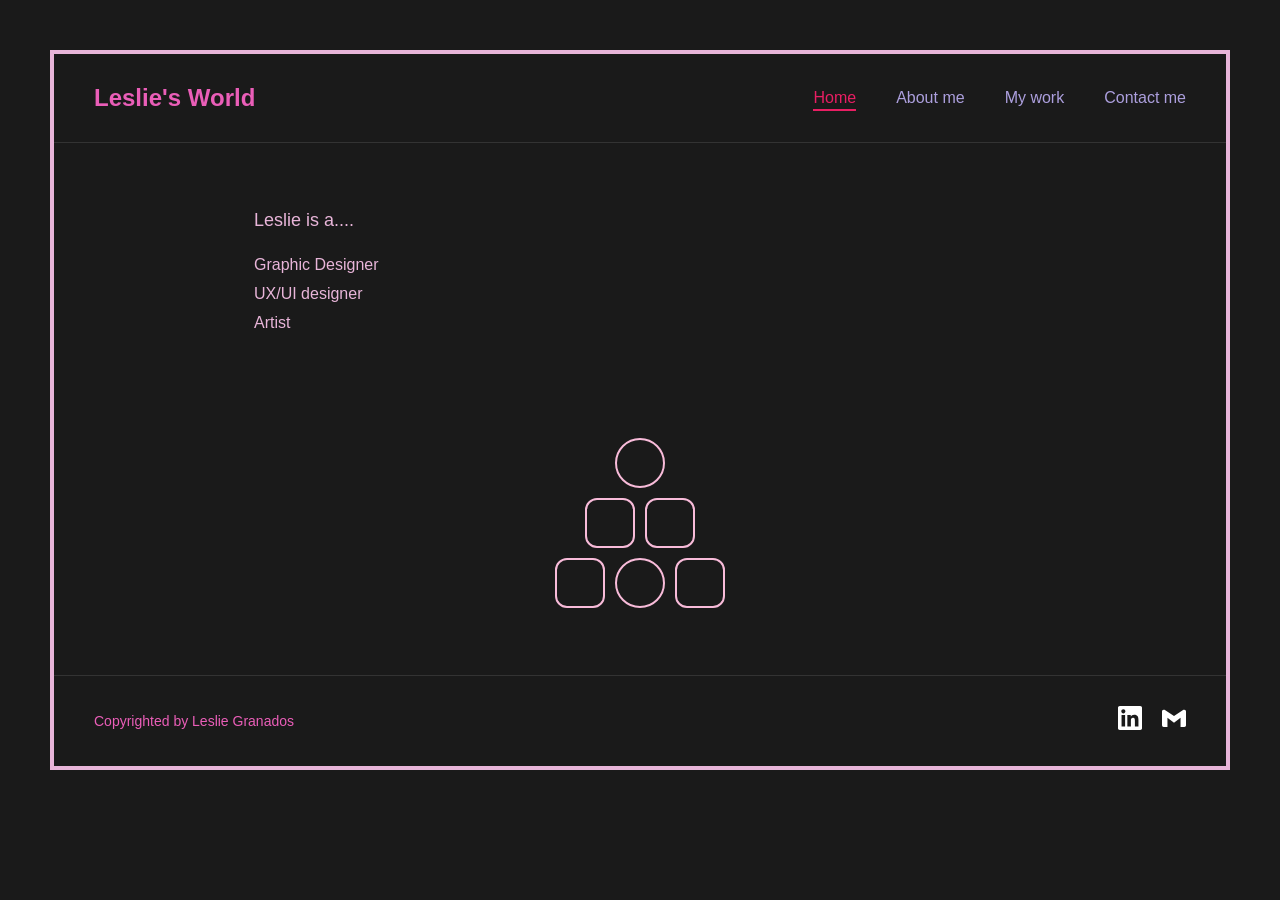
<file: index.html>
<!DOCTYPE html>
<html lang="en">
<head>
    <meta charset="UTF-8">
    <meta name="viewport" content="width=device-width, initial-scale=1.0">
    <link href="portfolio.css" rel="stylesheet">
    <meta name="description" content="Brief portfolio website of Leslie Granados, showcasing graphic design, UX/UI design, and artistic skills.">
    <title>Leslie's World - Portfolio</title>
</head>
<body>
    
    <div class="container">
     
        <header class="nav-header">
            <div class="name">Leslie's World</div>
            <nav>
                <ul class="nav-links">
                    <li><a href="index.html" class="active">Home</a></li>
                    <li><a href="about me.html">About me</a></li>
                    <li><a href="my work.html">My work</a></li>
                    <li><a href="contact me.html">Contact me</a></li>
                </ul>
            </nav>
        </header>

  
        <main class="main-content">
            <div class="left-content">
                <div class="me">
                    <h2>Leslie is a....</h2>
                    <div class="roles">
                        <div>Graphic Designer</div>
                        <div>UX/UI designer</div>
                        <div>Artist</div>
                    </div>
                </div>

            
                <div class="pyramid">
                    <div class="p1">
                        <div class="pyramid-circle"></div>
                    </div>
                    <div class="p1">
                        <div class="pyramid-square"></div>
                        <div class="pyramid-square"></div>
                    </div>
                    <div class="p1">
                        <div class="pyramid-square"></div>
                        <div class="pyramid-circle"></div>
                        <div class="pyramid-square"></div>
                    </div>
                </div>
            </div>
        </main>

      
    <script>
        document.querySelectorAll('.pyramid-square, .pyramid-circle').forEach(element => {
            element.addEventListener('mouseenter', function() {
                this.style.backgroundColor = '#f8bbd9';
                this.style.transition = 'background-color 0.3s ease';
            });
            
            element.addEventListener('mouseleave', function() {
                this.style.backgroundColor = 'transparent';
            });
        });
    </script>
   
        <footer class="footer">
            <div class="copyright">Copyrighted by Leslie Granados</div>
            <div class="social-icons">
                <a href="#" aria-label="LinkedIn">
                    <svg width="24" height="24" viewBox="0 0 24 24" fill="currentColor">
                        <path d="M20.447 20.452h-3.554v-5.569c0-1.328-.027-3.037-1.852-3.037-1.853 0-2.136 1.445-2.136 2.939v5.667H9.351V9h3.414v1.561h.046c.477-.9 1.637-1.85 3.37-1.85 3.601 0 4.267 2.37 4.267 5.455v6.286zM5.337 7.433c-1.144 0-2.063-.926-2.063-2.065 0-1.138.92-2.063 2.063-2.063 1.14 0 2.064.925 2.064 2.063 0 1.139-.925 2.065-2.064 2.065zm1.782 13.019H3.555V9h3.564v11.452zM22.225 0H1.771C.792 0 0 .774 0 1.729v20.542C0 23.227.792 24 1.771 24h20.451C23.2 24 24 23.227 24 22.271V1.729C24 .774 23.2 0 22.222 0h.003z"/>
                    </svg>
                </a>
                <a href="mailto:lesliejgran@gmail.com" aria-label="Email">
                    <svg width="24" height="24" viewBox="0 0 24 24" fill="currentColor">
                        <path d="M24 5.457v13.909c0 .904-.732 1.636-1.636 1.636h-3.819V11.73L12 16.64l-6.545-4.91v9.273H1.636A1.636 1.636 0 0 1 0 19.366V5.457c0-.904.732-1.636 1.636-1.636h.91L12 10.09l9.455-6.269h.909c.904 0 1.636.732 1.636 1.636z"/>
                    </svg>
                </a>
            </div>
        </footer>
    </div>
</body>
</html>
</file>
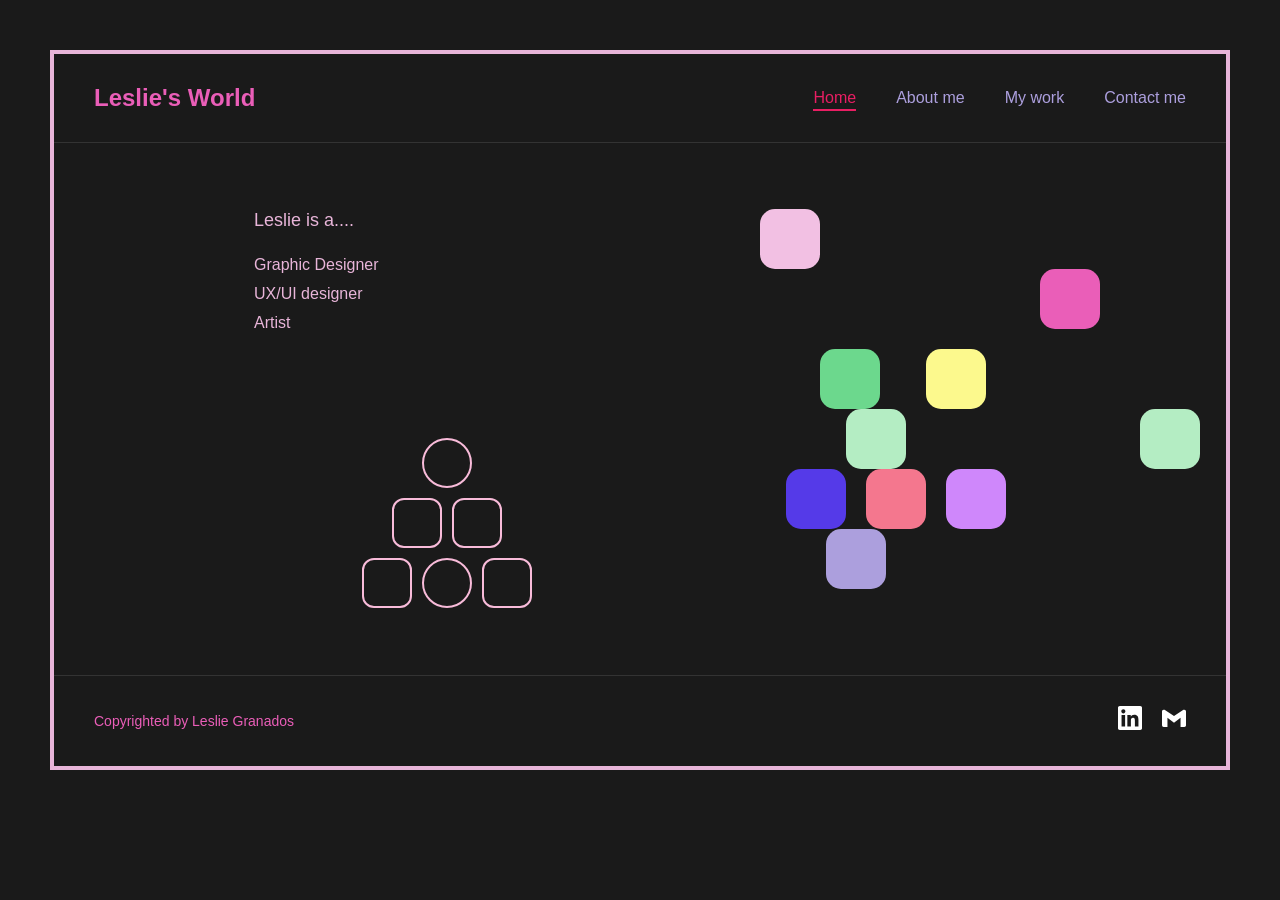
<file: portfolio website/index.html>
<!DOCTYPE html>
<html lang="en">
<head>
    <meta charset="UTF-8">
    <meta name="viewport" content="width=device-width, initial-scale=1.0">
    <link href="portfolio.css" rel="stylesheet">
    <title>Leslie's World - Portfolio</title>
</head>
<body>
    
    <div class="container">
     
        <header class="nav-header">
            <div class="name">Leslie's World</div>
            <nav>
                <ul class="nav-links">
                    <li><a href="index.html" class="active">Home</a></li>
                    <li><a href="about me.html">About me</a></li>
                    <li><a href="my work.html">My work</a></li>
                    <li><a href="contact me.html">Contact me</a></li>
                </ul>
            </nav>
        </header>

  
        <main class="main-content">
            <div class="left-content">
                <div class="me">
                    <h2>Leslie is a....</h2>
                    <div class="roles">
                        <div>Graphic Designer</div>
                        <div>UX/UI designer</div>
                        <div>Artist</div>
                    </div>
                </div>

            
                <div class="pyramid">
                    <div class="p1">
                        <div class="pyramid-circle"></div>
                    </div>
                    <div class="p1">
                        <div class="pyramid-square"></div>
                        <div class="pyramid-square"></div>
                    </div>
                    <div class="p1">
                        <div class="pyramid-square"></div>
                        <div class="pyramid-circle"></div>
                        <div class="pyramid-square"></div>
                    </div>
                </div>
            </div>

            <div class="right-content">
         
                <div class="colorful-squares">
                    <div class="color-square square-1"></div>
                    <div class="color-square square-2"></div>
                    <div class="color-square square-3"></div>
                    <div class="color-square square-4"></div>
                    <div class="color-square square-5"></div>
                    <div class="color-square square-6"></div>
                    <div class="color-square square-7"></div>
                    <div class="color-square square-8"></div>
                    <div class="color-square square-9"></div>
                    <div class="color-square square-10"></div>
                </div>
            </div>
        </main>

   
        <footer class="footer">
            <div class="copyright">Copyrighted by Leslie Granados</div>
            <div class="social-icons">
                <a href="#" aria-label="LinkedIn">
                    <svg width="24" height="24" viewBox="0 0 24 24" fill="currentColor">
                        <path d="M20.447 20.452h-3.554v-5.569c0-1.328-.027-3.037-1.852-3.037-1.853 0-2.136 1.445-2.136 2.939v5.667H9.351V9h3.414v1.561h.046c.477-.9 1.637-1.85 3.37-1.85 3.601 0 4.267 2.37 4.267 5.455v6.286zM5.337 7.433c-1.144 0-2.063-.926-2.063-2.065 0-1.138.92-2.063 2.063-2.063 1.14 0 2.064.925 2.064 2.063 0 1.139-.925 2.065-2.064 2.065zm1.782 13.019H3.555V9h3.564v11.452zM22.225 0H1.771C.792 0 0 .774 0 1.729v20.542C0 23.227.792 24 1.771 24h20.451C23.2 24 24 23.227 24 22.271V1.729C24 .774 23.2 0 22.222 0h.003z"/>
                    </svg>
                </a>
                <a href="#" aria-label="Email">
                    <svg width="24" height="24" viewBox="0 0 24 24" fill="currentColor">
                        <path d="M24 5.457v13.909c0 .904-.732 1.636-1.636 1.636h-3.819V11.73L12 16.64l-6.545-4.91v9.273H1.636A1.636 1.636 0 0 1 0 19.366V5.457c0-.904.732-1.636 1.636-1.636h.91L12 10.09l9.455-6.269h.909c.904 0 1.636.732 1.636 1.636z"/>
                    </svg>
                </a>
            </div>
        </footer>
    </div>
</body>
</html>
</file>
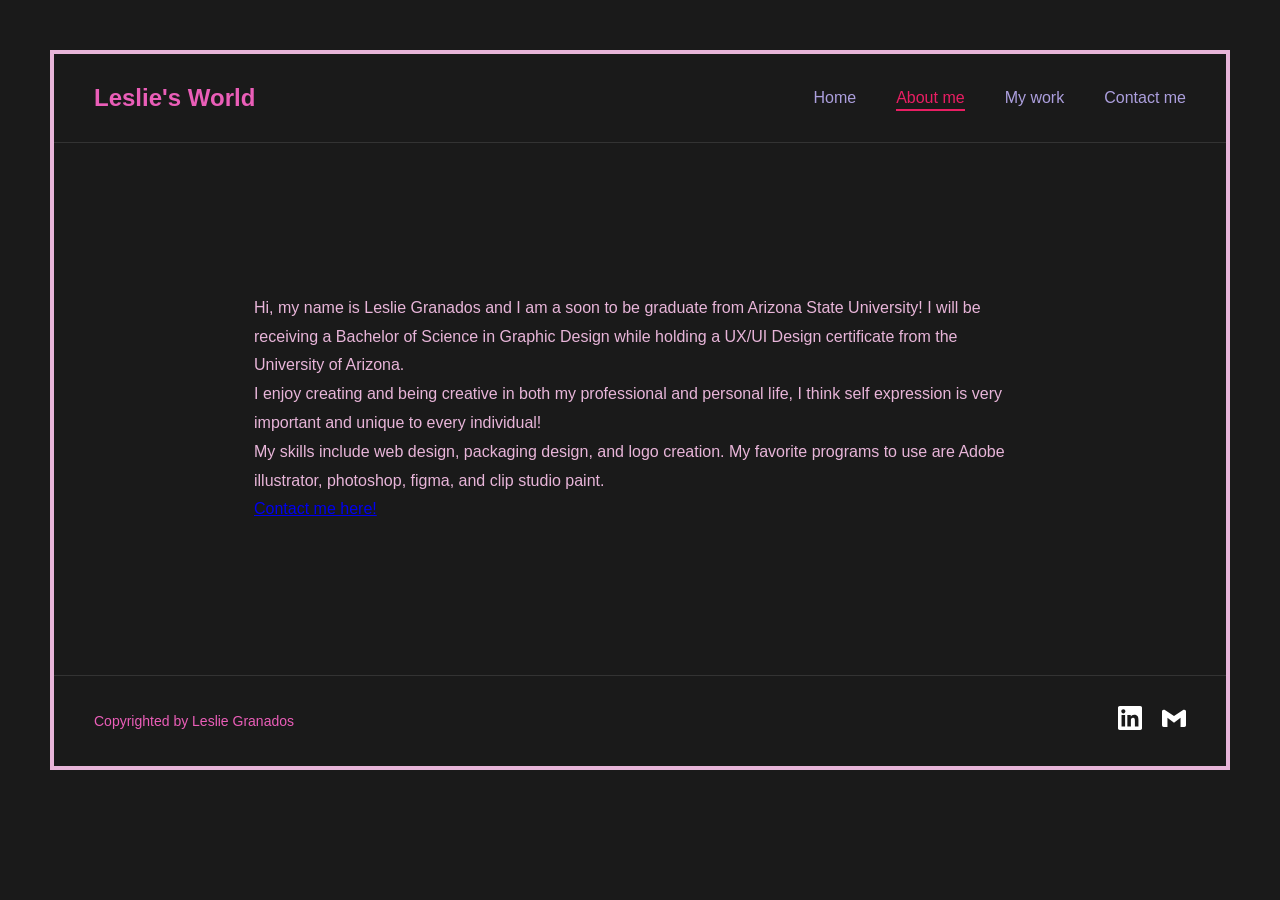
<file: about me.html>
<!DOCTYPE html>
<html lang="en">
<head>
    <meta charset="UTF-8">
    <meta name="viewport" content="width=device-width, initial-scale=1.0">
    <meta name="description" content="About me section on My portfolio website of Leslie Granados, showcasing graphic design, UX/UI design, and artistic skills.">
    <link href="portfolio.css" rel="stylesheet">
    <title>Leslie's World - About Me</title>
</head>
<body>
    <div class="container">
        <header class="nav-header">
            <div class="name">Leslie's World</div>
            <nav>
                <ul class="nav-links">
                    <li><a href="index.html">Home</a></li>
                    <li><a href="about me.html" class="active" >About me</a></li>
                    <li><a href="my work.html">My work</a></li>
                    <li><a href="contact me.html">Contact me</a></li>
                </ul>
            </nav>
        </header>

    
        <main class="main-content">
            <div class="left-content">
                <div class="about-text">
                    <p>Hi, my name is Leslie Granados and I am a soon to be graduate from Arizona State University! I will be receiving a Bachelor of Science in Graphic Design while holding a UX/UI Design certificate from the University of Arizona.</p>
                    <p>I enjoy creating and being creative in both my professional and personal life, I think self expression is very important and unique to every individual!</p>  
                    <p>My skills include web design, packaging design, and logo creation. My favorite programs to use are Adobe illustrator, photoshop, figma, and clip studio paint.</p>
                    
                    <p><a href="contact me.html" class="contact-link">Contact me here!</a></p>
                </div>
            </div>

        </main>

     
        <footer class="footer">
            <div class="copyright">Copyrighted by Leslie Granados</div>
            <div class="social-icons">
                <a href="#" aria-label="LinkedIn">
                    <svg width="24" height="24" viewBox="0 0 24 24" fill="currentColor">
                        <path d="M20.447 20.452h-3.554v-5.569c0-1.328-.027-3.037-1.852-3.037-1.853 0-2.136 1.445-2.136 2.939v5.667H9.351V9h3.414v1.561h.046c.477-.9 1.637-1.85 3.37-1.85 3.601 0 4.267 2.37 4.267 5.455v6.286zM5.337 7.433c-1.144 0-2.063-.926-2.063-2.065 0-1.138.92-2.063 2.063-2.063 1.14 0 2.064.925 2.064 2.063 0 1.139-.925 2.065-2.064 2.065zm1.782 13.019H3.555V9h3.564v11.452zM22.225 0H1.771C.792 0 0 .774 0 1.729v20.542C0 23.227.792 24 1.771 24h20.451C23.2 24 24 23.227 24 22.271V1.729C24 .774 23.2 0 22.222 0h.003z"/>
                    </svg>
                </a>
                <a href="mailto:lesliejgran@gmail.com" aria-label="Email">
                    <svg width="24" height="24" viewBox="0 0 24 24" fill="currentColor">
                        <path d="M24 5.457v13.909c0 .904-.732 1.636-1.636 1.636h-3.819V11.73L12 16.64l-6.545-4.91v9.273H1.636A1.636 1.636 0 0 1 0 19.366V5.457c0-.904.732-1.636 1.636-1.636h.91L12 10.09l9.455-6.269h.909c.904 0 1.636.732 1.636 1.636z"/>
                    </svg>
                </a>
            </div>
        </footer>
    </div>
</body>
</html>
</file>
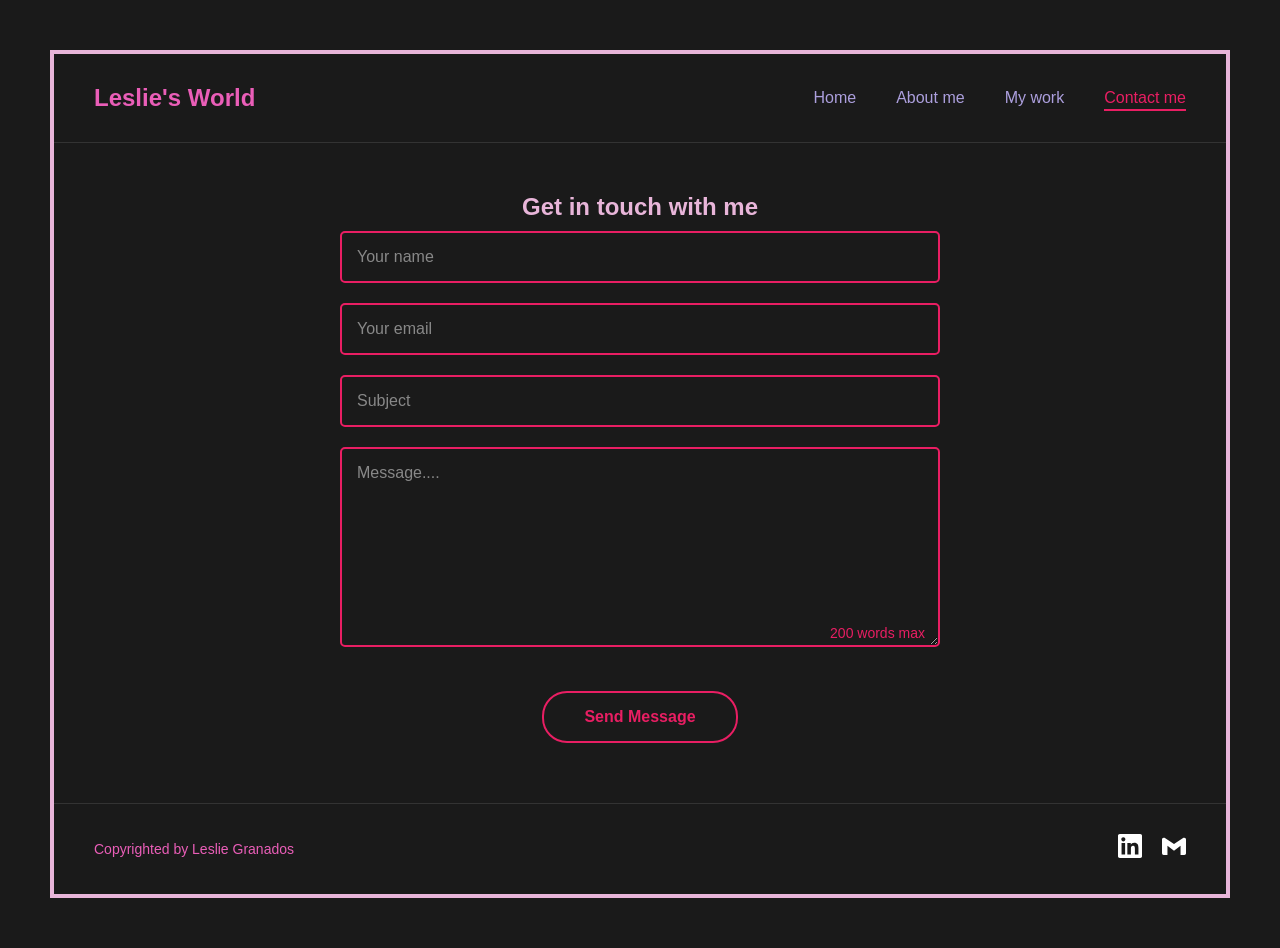
<file: contact me.html>
<!DOCTYPE html>
<html lang="en">
<head>
    <meta charset="UTF-8">
    <meta name="viewport" content="width=device-width, initial-scale=1.0">
    <title>Leslie's World - Contact Me</title>
    <link href="portfolio.css" rel="stylesheet">
    <meta name="description" content="Contact me section on My portfolio website of Leslie Granados, showcasing graphic design, UX/UI design, and artistic skills.">
</head>
<body>
    <div class="container">
        <header class="nav-header">
            <div class="name">Leslie's World</div>
            <nav>
                <ul class="nav-links">
                    <li><a href="index.html">Home</a></li>
                    <li><a href="about me.html">About me</a></li>
                    <li><a href="my work.html">My work</a></li>
                    <li><a href="contact me.html" class="active">Contact me</a></li>
                </ul>
            </nav>
        </header>

        <main class="main-content2">
            <h1 class="contact-heading">Get in touch with me</h1>
            
            <form class="contact-form" id="contactForm">
                <div class="form-group">
                    <input type="text" class="form-input" placeholder="Your name" required>
                </div>
                
                <div class="form-group">
                    <input type="email" class="form-input" placeholder="Your email" required>
                </div>
                
                <div class="form-group">
                    <input type="text" class="form-input" placeholder="Subject" required>
                </div>
                
                <div class="textarea-group">
                    <textarea class="form-textarea" placeholder="Message...." maxlength="200" required></textarea>
                    <span class="word-limit">200 words max</span>
                </div>
                
                <button type="submit" class="submit-button">Send Message</button>
            </form>
        </main>


        <footer class="footer">
            <div class="copyright">Copyrighted by Leslie Granados</div>
            <div class="social-icons">
                <a href="#" aria-label="LinkedIn">
                    <svg width="24" height="24" viewBox="0 0 24 24" fill="currentColor">
                        <path d="M20.447 20.452h-3.554v-5.569c0-1.328-.027-3.037-1.852-3.037-1.853 0-2.136 1.445-2.136 2.939v5.667H9.351V9h3.414v1.561h.046c.477-.9 1.637-1.85 3.37-1.85 3.601 0 4.267 2.37 4.267 5.455v6.286zM5.337 7.433c-1.144 0-2.063-.926-2.063-2.065 0-1.138.92-2.063 2.063-2.063 1.14 0 2.064.925 2.064 2.063 0 1.139-.925 2.065-2.064 2.065zm1.782 13.019H3.555V9h3.564v11.452zM22.225 0H1.771C.792 0 0 .774 0 1.729v20.542C0 23.227.792 24 1.771 24h20.451C23.2 24 24 23.227 24 22.271V1.729C24 .774 23.2 0 22.222 0h.003z"/>
                    </svg>
                </a>
                <a href="mailto:lesliejgran@gmail.com" aria-label="Email">
                    <svg width="24" height="24" viewBox="0 0 24 24" fill="currentColor">
                        <path d="M24 5.457v13.909c0 .904-.732 1.636-1.636 1.636h-3.819V11.73L12 16.64l-6.545-4.91v9.273H1.636A1.636 1.636 0 0 1 0 19.366V5.457c0-.904.732-1.636 1.636-1.636h.91L12 10.09l9.455-6.269h.909c.904 0 1.636.732 1.636 1.636z"/>
                    </svg>
                </a>
            </div>
        </footer>
    </div>
</body>
</html>
</file>
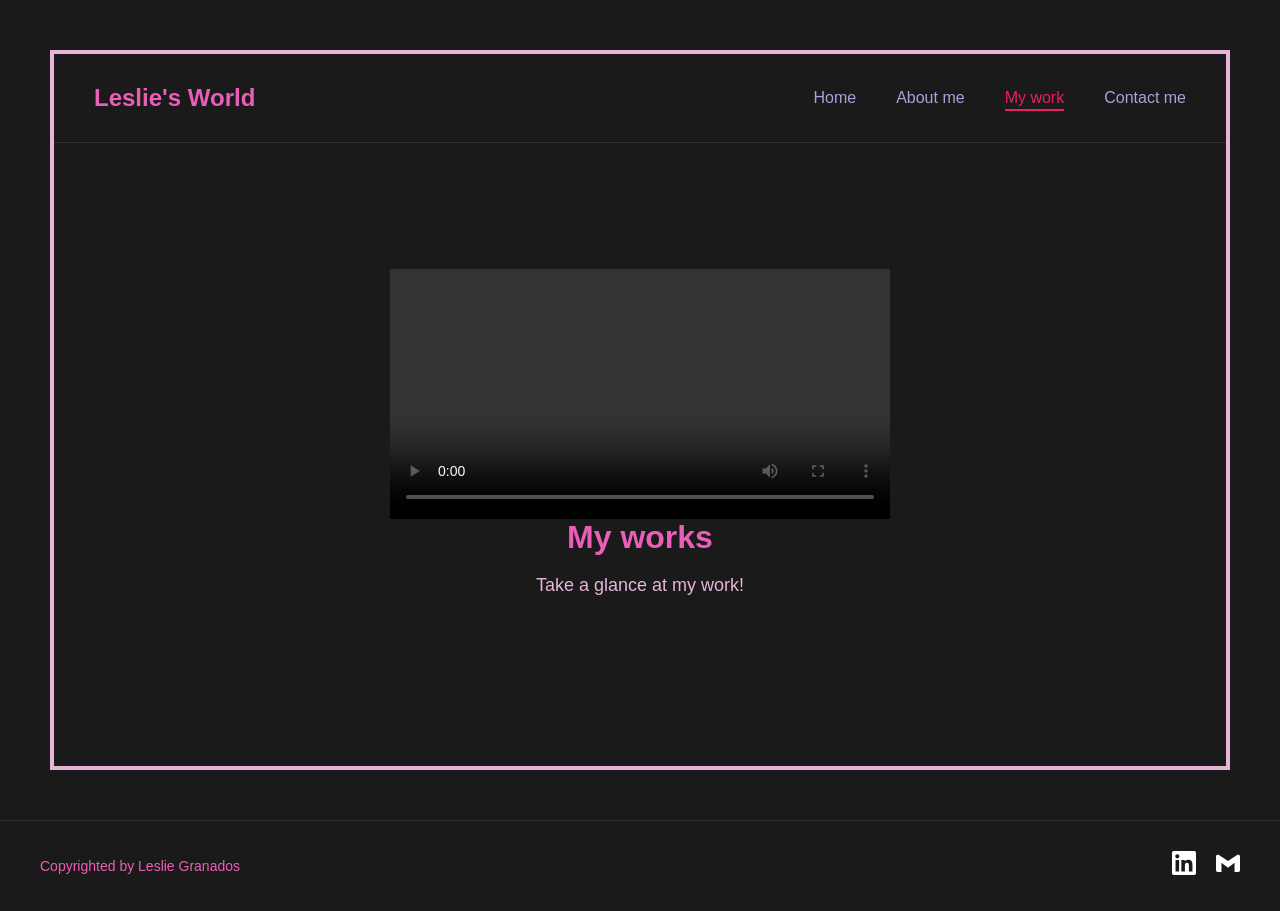
<file: my work.html>
<!DOCTYPE html>
<html lang="en">
<head>
    <meta charset="UTF-8">
    <meta name="viewport" content="width=device-width, initial-scale=1.0">
    <link href="portfolio.css" rel="stylesheet">
    <meta name="description" content="My work section on My portfolio website of Leslie Granados, showcasing graphic design, UX/UI design, and artistic skills.">
    <title>Leslie's World - My Work</title>
</head>
<body>
    <div class="container">
        <header class="nav-header">
            <div class="name">Leslie's World</div>
            <nav>
                <ul class="nav-links">
                    <li><a href="index.html">Home</a></li>
                    <li><a href="about me.html">About me</a></li>
                    <li><a href="my work.html" class="active">My work</a></li>
                    <li><a href="contact me.html">Contact me</a></li>
                </ul>
            </nav>
        </header>

        <main class="work">
            <div class="projects">
                    <video width="500" controls>
                        <source src="shortvid.mp4" type="video/mp4">
                        <source src="shortvid.mp4" type="video/ogg">
                        Your browser does not support HTML video.
                      </video>
                </div>
                <div class="project-info">
                    <h2 class="project-title">My works</h2>
                    <p class="project-description">Take a glance at my work! </p>
                </div>
            </div>
        </main>

        <footer class="footer">
            <div class="copyright">Copyrighted by Leslie Granados</div>
            <div class="social-icons">
                <a href="#" aria-label="LinkedIn">
                    <svg width="24" height="24" viewBox="0 0 24 24" fill="currentColor">
                        <path d="M20.447 20.452h-3.554v-5.569c0-1.328-.027-3.037-1.852-3.037-1.853 0-2.136 1.445-2.136 2.939v5.667H9.351V9h3.414v1.561h.046c.477-.9 1.637-1.85 3.37-1.85 3.601 0 4.267 2.37 4.267 5.455v6.286zM5.337 7.433c-1.144 0-2.063-.926-2.063-2.065 0-1.138.92-2.063 2.063-2.063 1.14 0 2.064.925 2.064 2.063 0 1.139-.925 2.065-2.064 2.065zm1.782 13.019H3.555V9h3.564v11.452zM22.225 0H1.771C.792 0 0 .774 0 1.729v20.542C0 23.227.792 24 1.771 24h20.451C23.2 24 24 23.227 24 22.271V1.729C24 .774 23.2 0 22.222 0h.003z"/>
                    </svg>
                </a>
                <a href="mailto:lesliejgran@gmail.com" aria-label="Email">
                    <svg width="24" height="24" viewBox="0 0 24 24" fill="currentColor">
                        <path d="M24 5.457v13.909c0 .904-.732 1.636-1.636 1.636h-3.819V11.73L12 16.64l-6.545-4.91v9.273H1.636A1.636 1.636 0 0 1 0 19.366V5.457c0-.904.732-1.636 1.636-1.636h.91L12 10.09l9.455-6.269h.909c.904 0 1.636.732 1.636 1.636z"/>
                    </svg>
                </a>
            </div>
        </footer>
    </div>
</body>
</html>
</file>
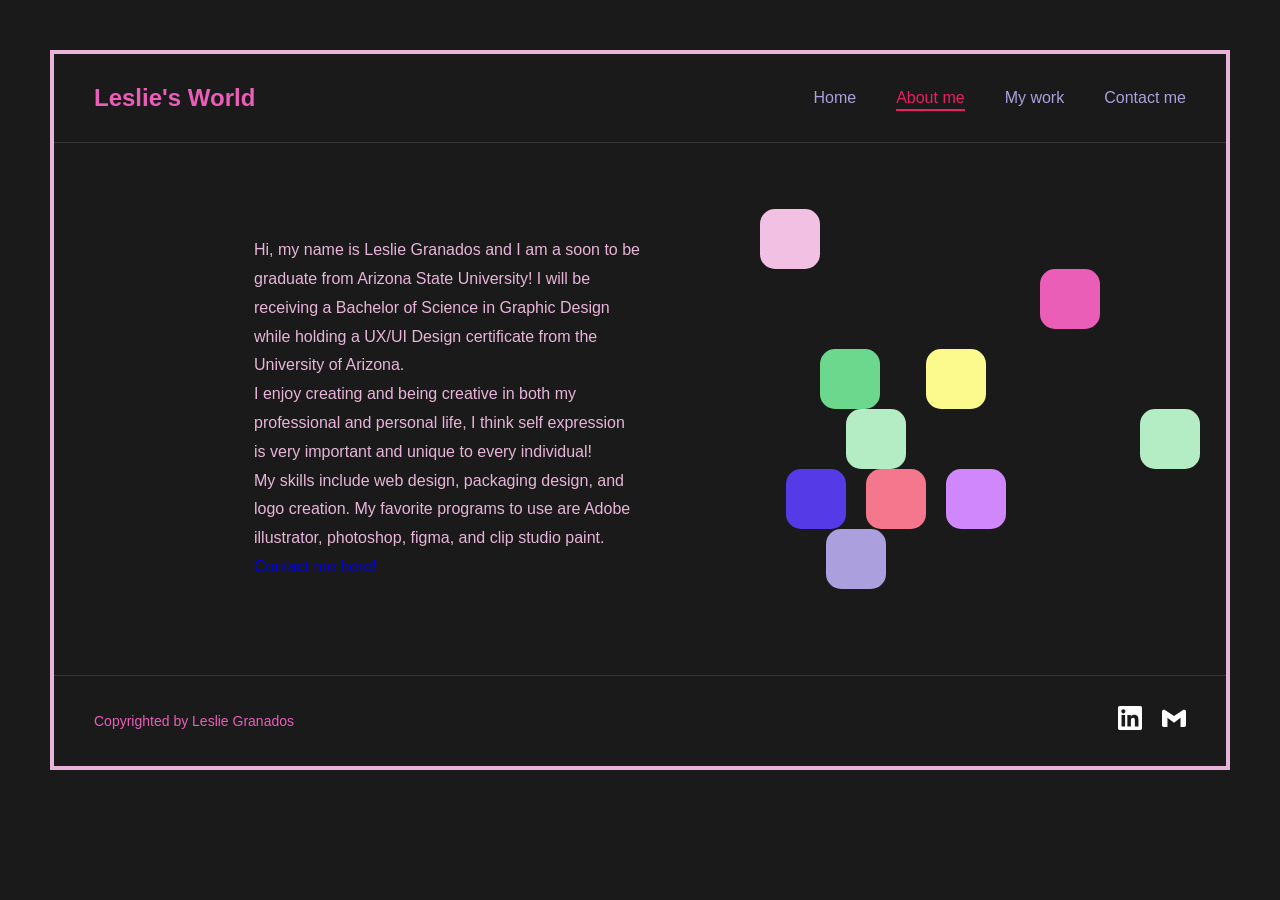
<file: portfolio website/about me.html>
<!DOCTYPE html>
<html lang="en">
<head>
    <meta charset="UTF-8">
    <meta name="viewport" content="width=device-width, initial-scale=1.0">
    <link href="portfolio.css" rel="stylesheet">
    <title>Leslie's World - About Me</title>
</head>
<body>
    <div class="container">
        <header class="nav-header">
            <div class="name">Leslie's World</div>
            <nav>
                <ul class="nav-links">
                    <li><a href="index.html">Home</a></li>
                    <li><a href="about me.html" class="active" >About me</a></li>
                    <li><a href="my work.html">My work</a></li>
                    <li><a href="contact me.html">Contact me</a></li>
                </ul>
            </nav>
        </header>

    
        <main class="main-content">
            <div class="left-content">
                <div class="about-text">
                    <p>Hi, my name is Leslie Granados and I am a soon to be graduate from Arizona State University! I will be receiving a Bachelor of Science in Graphic Design while holding a UX/UI Design certificate from the University of Arizona.</p>
                    <p>I enjoy creating and being creative in both my professional and personal life, I think self expression is very important and unique to every individual!</p>  
                    <p>My skills include web design, packaging design, and logo creation. My favorite programs to use are Adobe illustrator, photoshop, figma, and clip studio paint.</p>
                    
                    <p><a href="contact me.html" class="contact-link">Contact me here!</a></p>
                </div>
            </div>

            <div class="right-content">
      
                <div class="colorful-squares">
                    <div class="color-square square-1"></div>
                    <div class="color-square square-2"></div>
                    <div class="color-square square-3"></div>
                    <div class="color-square square-4"></div>
                    <div class="color-square square-5"></div>
                    <div class="color-square square-6"></div>
                    <div class="color-square square-7"></div>
                    <div class="color-square square-8"></div>
                    <div class="color-square square-9"></div>
                    <div class="color-square square-10"></div>
                </div>
            </div>
        </main>

     
        <footer class="footer">
            <div class="copyright">Copyrighted by Leslie Granados</div>
            <div class="social-icons">
                <a href="#" aria-label="LinkedIn">
                    <svg width="24" height="24" viewBox="0 0 24 24" fill="currentColor">
                        <path d="M20.447 20.452h-3.554v-5.569c0-1.328-.027-3.037-1.852-3.037-1.853 0-2.136 1.445-2.136 2.939v5.667H9.351V9h3.414v1.561h.046c.477-.9 1.637-1.85 3.37-1.85 3.601 0 4.267 2.37 4.267 5.455v6.286zM5.337 7.433c-1.144 0-2.063-.926-2.063-2.065 0-1.138.92-2.063 2.063-2.063 1.14 0 2.064.925 2.064 2.063 0 1.139-.925 2.065-2.064 2.065zm1.782 13.019H3.555V9h3.564v11.452zM22.225 0H1.771C.792 0 0 .774 0 1.729v20.542C0 23.227.792 24 1.771 24h20.451C23.2 24 24 23.227 24 22.271V1.729C24 .774 23.2 0 22.222 0h.003z"/>
                    </svg>
                </a>
                <a href="#" aria-label="Email">
                    <svg width="24" height="24" viewBox="0 0 24 24" fill="currentColor">
                        <path d="M24 5.457v13.909c0 .904-.732 1.636-1.636 1.636h-3.819V11.73L12 16.64l-6.545-4.91v9.273H1.636A1.636 1.636 0 0 1 0 19.366V5.457c0-.904.732-1.636 1.636-1.636h.91L12 10.09l9.455-6.269h.909c.904 0 1.636.732 1.636 1.636z"/>
                    </svg>
                </a>
            </div>
        </footer>
    </div>
</body>
</html>
</file>
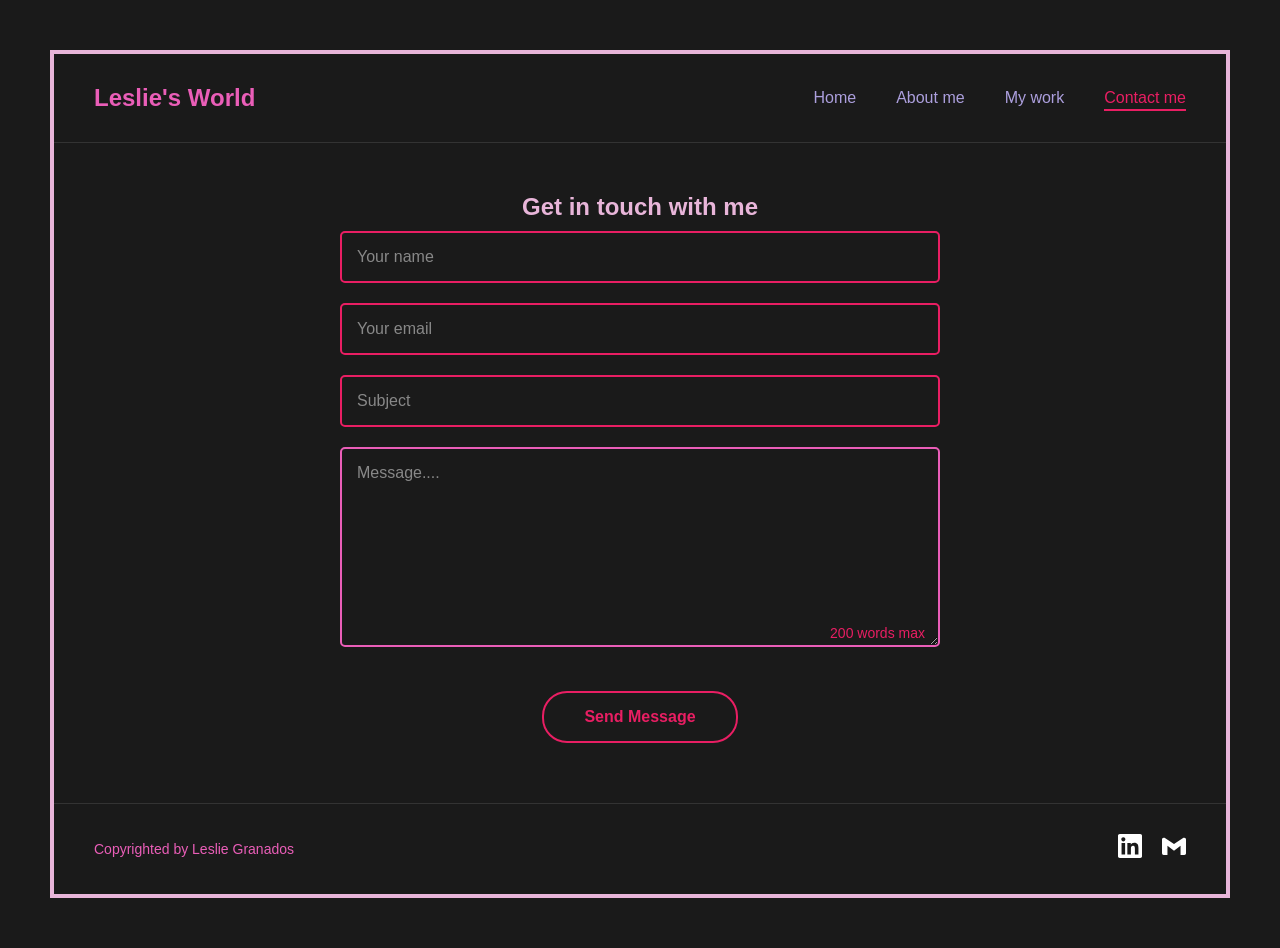
<file: portfolio website/contact me.html>
<!DOCTYPE html>
<html lang="en">
<head>
    <meta charset="UTF-8">
    <meta name="viewport" content="width=device-width, initial-scale=1.0">
    <title>Leslie's World - Contact Me</title>
    <link href="portfolio.css" rel="stylesheet">
</head>
<body>
    <div class="container">
        <header class="nav-header">
            <div class="name">Leslie's World</div>
            <nav>
                <ul class="nav-links">
                    <li><a href="index.html">Home</a></li>
                    <li><a href="about me.html">About me</a></li>
                    <li><a href="my work.html">My work</a></li>
                    <li><a href="contact me.html" class="active">Contact me</a></li>
                </ul>
            </nav>
        </header>

        <main class="main-content2">
            <h1 class="contact-heading">Get in touch with me</h1>
            
            <form class="contact-form" id="contactForm">
                <div class="form-group">
                    <input type="text" class="form-input" placeholder="Your name" required>
                </div>
                
                <div class="form-group">
                    <input type="email" class="form-input" placeholder="Your email" required>
                </div>
                
                <div class="form-group">
                    <input type="text" class="form-input" placeholder="Subject" required>
                </div>
                
                <div class="textarea-group">
                    <textarea class="form-textarea" placeholder="Message...." maxlength="200" required></textarea>
                    <span class="word-limit">200 words max</span>
                </div>
                
                <button type="submit" class="submit-button">Send Message</button>
            </form>
        </main>

        <!-- Footer with Pink Border -->
        <footer class="footer">
            <div class="copyright">Copyrighted by Leslie Granados</div>
            <div class="social-icons">
                <a href="#" aria-label="LinkedIn">
                    <svg width="24" height="24" viewBox="0 0 24 24" fill="currentColor">
                        <path d="M20.447 20.452h-3.554v-5.569c0-1.328-.027-3.037-1.852-3.037-1.853 0-2.136 1.445-2.136 2.939v5.667H9.351V9h3.414v1.561h.046c.477-.9 1.637-1.85 3.37-1.85 3.601 0 4.267 2.37 4.267 5.455v6.286zM5.337 7.433c-1.144 0-2.063-.926-2.063-2.065 0-1.138.92-2.063 2.063-2.063 1.14 0 2.064.925 2.064 2.063 0 1.139-.925 2.065-2.064 2.065zm1.782 13.019H3.555V9h3.564v11.452zM22.225 0H1.771C.792 0 0 .774 0 1.729v20.542C0 23.227.792 24 1.771 24h20.451C23.2 24 24 23.227 24 22.271V1.729C24 .774 23.2 0 22.222 0h.003z"/>
                    </svg>
                </a>
                <a href="#" aria-label="Email">
                    <svg width="24" height="24" viewBox="0 0 24 24" fill="currentColor">
                        <path d="M24 5.457v13.909c0 .904-.732 1.636-1.636 1.636h-3.819V11.73L12 16.64l-6.545-4.91v9.273H1.636A1.636 1.636 0 0 1 0 19.366V5.457c0-.904.732-1.636 1.636-1.636h.91L12 10.09l9.455-6.269h.909c.904 0 1.636.732 1.636 1.636z"/>
                    </svg>
                </a>
            </div>
        </footer>
    </div>
</body>
</html>
</file>
<file: portfolio.css>
* {
  margin: 0;
  padding: 0;
  box-sizing: border-box;
}

body {
  font-family: lexend deca, Arial, Helvetica, sans-serif;
  background-color: #1a1a1a;
  color: #ffffff;
  min-height: 50vh;
  display: flex;
  flex-direction: column;
}

.container {
  border: 4px solid #E8B5D9;
  min-height: 80vh;
  display: flex;
  flex-direction: column;
  margin: 50px;
}







.nav-header {
  display: flex;
  justify-content: space-between;
  align-items: center;
  padding: 30px 40px;
  border-bottom: 1px solid #333;
}

.name {
  font-size: 24px;
  font-weight: bold;
  color: #EA5EB8;
}

.nav-links {
  display: flex;
  gap: 40px;
  list-style: none;
}

.nav-links a {
  color: #AC9FDD;
  text-decoration: none;
  font-size: 16px;
  transition: color 0.3s ease;
  position: relative;
}

.nav-links a:hover {
  color: #e91e63;
}

.nav-links a.active {
  color: #e91e63;
}

.nav-links a.active::after {
  content: '';
  position: absolute;
  bottom: -5px;
  left: 0;
  width: 100%;
  height: 2px;
  background-color: #e91e63;
}









.main-content {
  flex: 1;
  display: flex;
  padding: 20px 200px;
  position: relative;
}

.left-content {
  flex: 1;
  display: flex;
  flex-direction: column;
  justify-content: center;
}

.me {
  margin-bottom: 60px;
}

.me h2 {
  color: #E8B5D9;
  font-size: 18px;
  margin-bottom: 20px;
  font-weight: normal;
}

.roles {
  color: #E8B5D9;
  font-size: 16px;
  line-height: 1.8;
}


.about-text {
  color: #E8B5D9;
  font-size: 16px;
  line-height: 1.8;
}

.main-content2 {
  flex: 1;
  margin: 30px 40px 40px 40px;
  padding: 20px 40px;
  display: flex;
  flex-direction: column;
  align-items: center;
}

.contact-heading {
  color: #E8B5D9;
  font-size: 24px;
  margin-bottom: 10px;
  text-align: center;
}

.contact-form {
  width: 100%;
  max-width: 600px;
  display: flex;
  flex-direction: column;
  gap: 20px;
}

.form-group {
  position: relative;
}

.form-input {
  width: 100%;
  padding: 15px;
  background-color: transparent;
  border: 2px solid #e91e63;
  border-radius: 5px;
  color: #ffffff;
  font-size: 16px;
  font-family: Arial, Helvetica, sans-serif;
}

.form-input::placeholder {
  color: #888;
}

.form-input:focus {
  outline: none;
  border-color: #f8bbd9;
}

.form-textarea {
  width: 100%;
  padding: 15px;
  background-color: transparent;
  border: 2px solid #e91e63;
  border-radius: 5px;
  color: #ffffff;
  font-size: 16px;
  font-family: Arial, Helvetica, sans-serif;
  min-height: 200px;
  resize: vertical;
}

.form-textarea::placeholder {
  color: #888;
}

.form-textarea:focus {
  outline: none;
  border-color: #f8bbd9;
}

.textarea-group {
  position: relative;
}

.word-limit {
  position: absolute;
  bottom: 10px;
  right: 15px;
  color: #e91e63;
  font-size: 14px;
  pointer-events: none;
}

.submit-button {
  background: transparent;
  border: 2px solid #e91e63;
  color: #e91e63;
  padding: 15px 40px;
  font-size: 16px;
  font-weight: bold;
  border-radius: 25px;
  cursor: pointer;
  transition: all 0.3s ease;
  align-self: center;
  margin-top: 20px;
}

.submit-button:hover {
  background-color: #e91e63;
  color: #1a1a1a;
}









.pyramid {
  display: flex;
  flex-direction: column;
  align-items: center;
  gap: 10px;
  margin-top: 40px;
}

.p1 {
  display: flex;
  gap: 10px;
}

.pyramid-square {
  width: 50px;
  height: 50px;
  border: 2px solid #f8bbd9;
  border-radius: 12px;
  background: transparent;
}

.pyramid-circle {
  width: 50px;
  height: 50px;
  border: 2px solid #f8bbd9;
  border-radius: 50%;
  background: transparent;
}


.right-content {
  flex: 1;
  position: relative;
  display: flex;
  justify-content: center;
  align-items: center;
}

.colorful-squares {
  position: relative;
  width: 100%;
  height: 400px;
}

.color-square {
  position: absolute;
  width: 60px;
  height: 60px;
  border-radius: 15px;
}


.work {
  flex: 1;
  display: flex;
  flex-direction: column;
  justify-content: center;
  align-items: center;
  padding: 60px 40px;
}

.projects {
  display: flex;
  flex-direction: column;
  align-items: center;
  max-width: 800px;
  width: 100%;
}


.project-info {
  text-align: center;
  margin-bottom: 40px;
}

.project-title {
  color: #EA5EB8;
  font-size: 32px;
  font-weight: bold;
  margin-bottom: 15px;
}

.project-description {
  color: #E8B5D9;
  font-size: 18px;
  line-height: 1.6;
  max-width: 500px;
}







.footer {
  border-top: 1px solid #333;
  padding: 30px 40px;
  display: flex;
  justify-content: space-between;
  align-items: center;
}

.copyright {
  color: #EA5EB8;
  font-size: 14px;
}

.social-icons {
  display: flex;
  gap: 20px;
}

.social-icons a {
  color: #ffffff;
  font-size: 24px;
  text-decoration: none;
  transition: color 0.3s ease;
}

.social-icons a:hover {
  color: #EA5EB8;
}



body {
  cursor: url('star-5pt-outline\ \(1\).png'), auto;
}

a:hover {
  cursor: url('hand-pointer.png'), auto; 
}


@media (max-width: 768px) {
  .container {
      margin: 10px;
  }

  .nav-header {
      flex-direction: column;
      gap: 20px;
      padding: 20px;
  }

  .nav-links {
      gap: 20px;
  }

  .main-content {
      flex-direction: column;
      padding: 40px 20px;
      gap: 40px;
  }

  .colorful-squares {
      height: 300px;
  }

  .footer {
      flex-direction: column;
      gap: 20px;
      padding: 20px;
      text-align: center;
  }
}


@media (max-width: 768px) {
  .work-content {
    padding: 40px 20px;
  }
  
  .project-title {
    font-size: 24px;
  }
  
  .project-description {
    font-size: 16px;
  }
  
  .project-controls {
    gap: 20px;
  }
  
  .nav-arrow {
    width: 50px;
    height: 50px;
  }
  
  .select-button {
    padding: 12px 30px;
    font-size: 14px;
  }
}
</file>
<file: portfolio website/portfolio.css>
* {
  margin: 0;
  padding: 0;
  box-sizing: border-box;
}

body {
  font-family: lexend, sans-serif;
  background-color: #1a1a1a;
  color: #ffffff;
  min-height: 50vh;
  display: flex;
  flex-direction: column;
}

.container {
  border: 4px solid #E8B5D9;
  min-height: 80vh;
  display: flex;
  flex-direction: column;
  margin: 50px;
}







.nav-header {
  display: flex;
  justify-content: space-between;
  align-items: center;
  padding: 30px 40px;
  border-bottom: 1px solid #333;
}

.name {
  font-size: 24px;
  font-weight: bold;
  color: #EA5EB8;
}

.nav-links {
  display: flex;
  gap: 40px;
  list-style: none;
}

.nav-links a {
  color: #AC9FDD;
  text-decoration: none;
  font-size: 16px;
  transition: color 0.3s ease;
  position: relative;
}

.nav-links a:hover {
  color: #e91e63;
}

.nav-links a.active {
  color: #e91e63;
}

.nav-links a.active::after {
  content: '';
  position: absolute;
  bottom: -5px;
  left: 0;
  width: 100%;
  height: 2px;
  background-color: #e91e63;
}









.main-content {
  flex: 1;
  display: flex;
  padding: 20px 200px;
  position: relative;
}

.left-content {
  flex: 1;
  display: flex;
  flex-direction: column;
  justify-content: center;
}

.me {
  margin-bottom: 60px;
}

.me h2 {
  color: #E8B5D9;
  font-size: 18px;
  margin-bottom: 20px;
  font-weight: normal;
}

.roles {
  color: #E8B5D9;
  font-size: 16px;
  line-height: 1.8;
}


.about-text {
  color: #E8B5D9;
  font-size: 16px;
  line-height: 1.8;
}

.main-content2 {
  flex: 1;
  margin: 30px 40px 40px 40px;
  padding: 20px 40px;
  display: flex;
  flex-direction: column;
  align-items: center;
}

.contact-heading {
  color: #E8B5D9;
  font-size: 24px;
  margin-bottom: 10px;
  text-align: center;
}

.contact-form {
  width: 100%;
  max-width: 600px;
  display: flex;
  flex-direction: column;
  gap: 20px;
}

.form-group {
  position: relative;
}

.form-input {
  width: 100%;
  padding: 15px;
  background-color: transparent;
  border: 2px solid #e91e63;
  border-radius: 5px;
  color: #ffffff;
  font-size: 16px;
  font-family: Arial, Helvetica, sans-serif;
}

.form-input::placeholder {
  color: #888;
}

.form-input:focus {
  outline: none;
  border-color: #f8bbd9;
}

.form-textarea {
  width: 100%;
  padding: 15px;
  background-color: transparent;
  border: 2px solid #EA5EB8;
  border-radius: 5px;
  color: #ffffff;
  font-size: 16px;
  font-family: Arial, Helvetica, sans-serif;
  min-height: 200px;
  resize: vertical;
}

.form-textarea::placeholder {
  color: #888;
}

.form-textarea:focus {
  outline: none;
  border-color: #f8bbd9;
}

.textarea-group {
  position: relative;
}

.word-limit {
  position: absolute;
  bottom: 10px;
  right: 15px;
  color: #e91e63;
  font-size: 14px;
  pointer-events: none;
}

.submit-button {
  background: transparent;
  border: 2px solid #e91e63;
  color: #e91e63;
  padding: 15px 40px;
  font-size: 16px;
  font-weight: bold;
  border-radius: 25px;
  cursor: pointer;
  transition: all 0.3s ease;
  align-self: center;
  margin-top: 20px;
}

.submit-button:hover {
  background-color: #e91e63;
  color: #1a1a1a;
}









.pyramid {
  display: flex;
  flex-direction: column;
  align-items: center;
  gap: 10px;
  margin-top: 40px;
}

.p1 {
  display: flex;
  gap: 10px;
}

.pyramid-square {
  width: 50px;
  height: 50px;
  border: 2px solid #f8bbd9;
  border-radius: 12px;
  background: transparent;
}

.pyramid-circle {
  width: 50px;
  height: 50px;
  border: 2px solid #f8bbd9;
  border-radius: 50%;
  background: transparent;
}


.right-content {
  flex: 1;
  position: relative;
  display: flex;
  justify-content: center;
  align-items: center;
}

.colorful-squares {
  position: relative;
  width: 100%;
  height: 400px;
}

.color-square {
  position: absolute;
  width: 60px;
  height: 60px;
  border-radius: 15px;
}

.square-1 { background-color: #F2C0E3; top: 0px; right: 100px;
left: 120px; }
.square-2 { background-color: #EA5EB8; top: 60px; right: 20px;
left: 400px; }
.square-3 { background-color: #6CD88D; top: 140px; right: 160px; 
left: 180px;}
.square-4 { background-color: #FCF98D; top: 140px; right: 40px; }
.square-5 { background-color: #B4EDC3; top: 200px; right: 120px; }
.square-6 { background-color: #B4EDC3; top: 200px; right: 200px;
left: 500px; }
.square-7 { background-color: #553AE8; top: 260px; right: 180px; }
.square-8 { background-color: #F4778E; top: 260px; right: 100px; }
.square-9 { background-color: #CF87FB; top: 260px; right: 20px; }
.square-10 { background-color: #AC9FDD; top: 320px; right: 140px; }








.footer {
  border-top: 1px solid #333;
  padding: 30px 40px;
  display: flex;
  justify-content: space-between;
  align-items: center;
}

.copyright {
  color: #EA5EB8;
  font-size: 14px;
}

.social-icons {
  display: flex;
  gap: 20px;
}

.social-icons a {
  color: #ffffff;
  font-size: 24px;
  text-decoration: none;
  transition: color 0.3s ease;
}

.social-icons a:hover {
  color: #EA5EB8;
}



body {
  cursor: url('star-5pt-outline\ \(1\).png'), auto;
}

a:hover {
  cursor: url('hand-pointer.png'), auto; 
}


@media (max-width: 768px) {
  .container {
      margin: 10px;
  }

  .nav-header {
      flex-direction: column;
      gap: 20px;
      padding: 20px;
  }

  .nav-links {
      gap: 20px;
  }

  .main-content {
      flex-direction: column;
      padding: 40px 20px;
      gap: 40px;
  }

  .colorful-squares {
      height: 300px;
  }

  .footer {
      flex-direction: column;
      gap: 20px;
      padding: 20px;
      text-align: center;
  }
}
</file>
